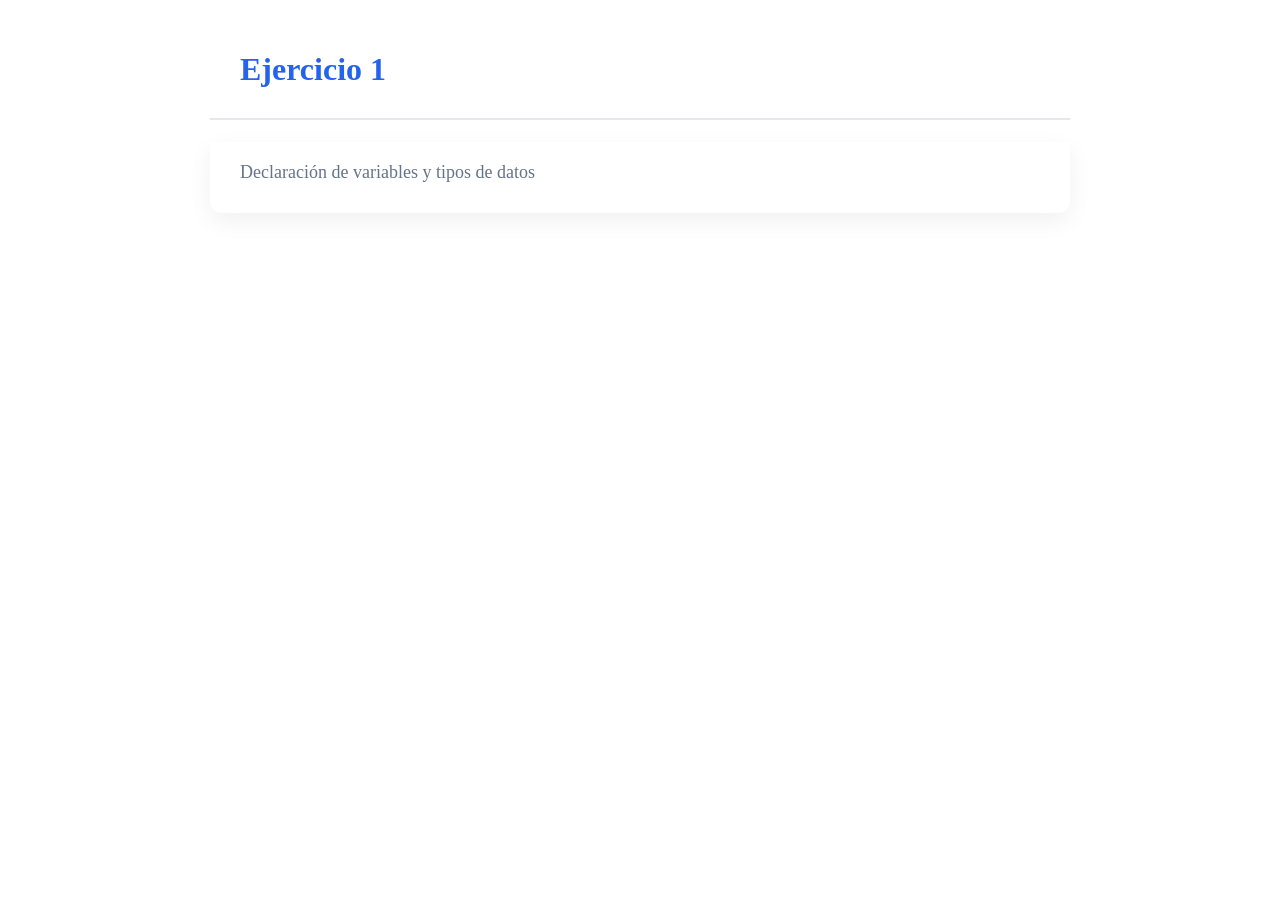
<file: Ejercicio 1/index.html>
<!DOCTYPE html>
<html lang="en">
<head>
    <meta charset="UTF-8">
    <meta name="viewport" content="width=device-width, initial-scale=1.0">
    <title>Ejercicio1-Alba</title>
    <link rel="stylesheet" href="style.css">
</head>
<body>
    <h1>Ejercicio 1</h1>
    <h3>Declaración de variables y tipos de datos</h3>

    <script src="script.js"></script>
</body>
</html>
</file>
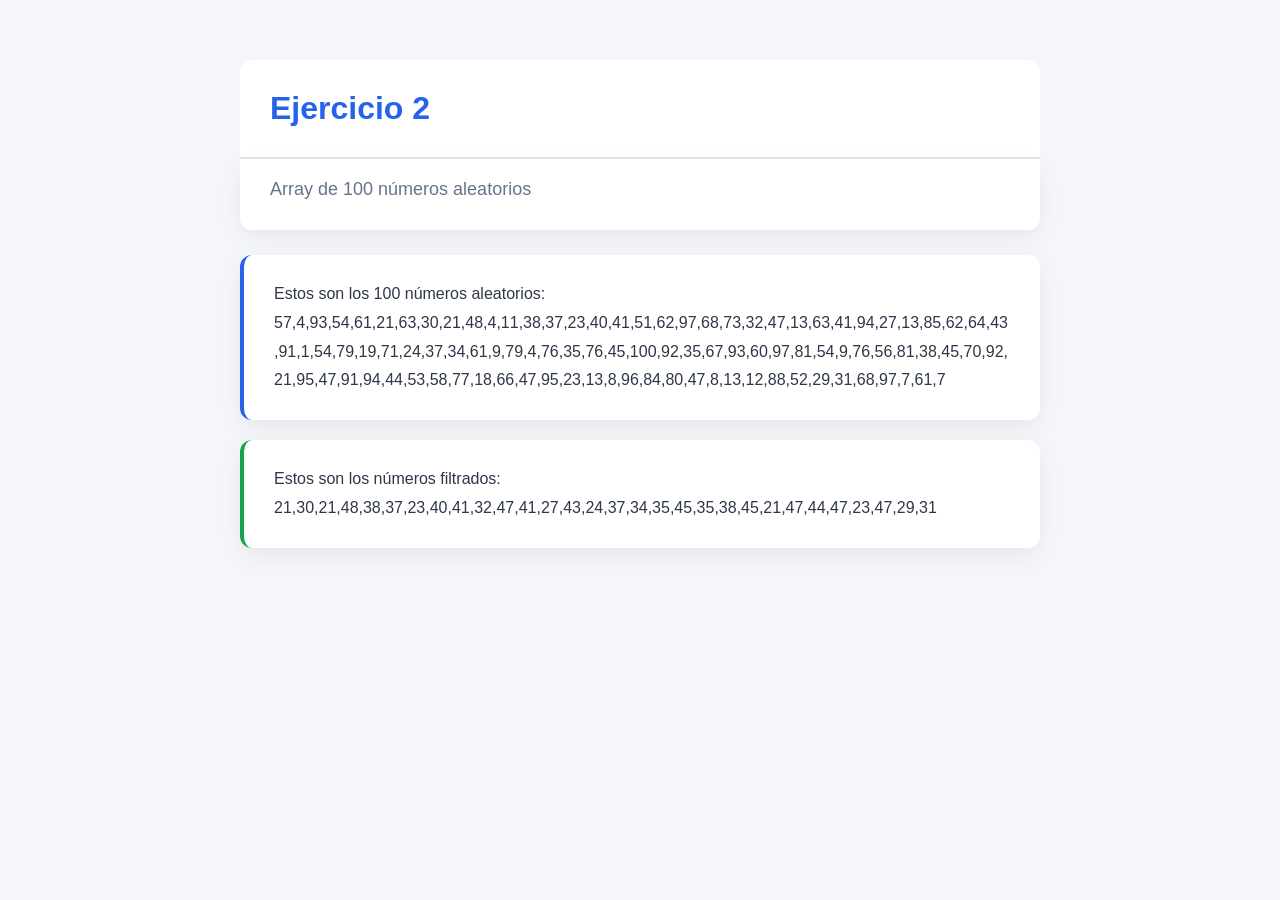
<file: Ejercicio 2/index.html>
<!DOCTYPE html>
<html lang="en">
<head>
    <meta charset="UTF-8">
    <meta name="viewport" content="width=device-width, initial-scale=1.0">
    <title>Ejercicio2-Alba</title>
    <link rel="stylesheet" href="style.css">
</head>
<body>
    <h1>Ejercicio 2</h1>
    <h3>Array de 100 números aleatorios </h3>

    <div id="solucion"></div>
    <div id="solucion-filtrado"></div>

    <script src="script.js"></script>
</body>
</html>
</file>
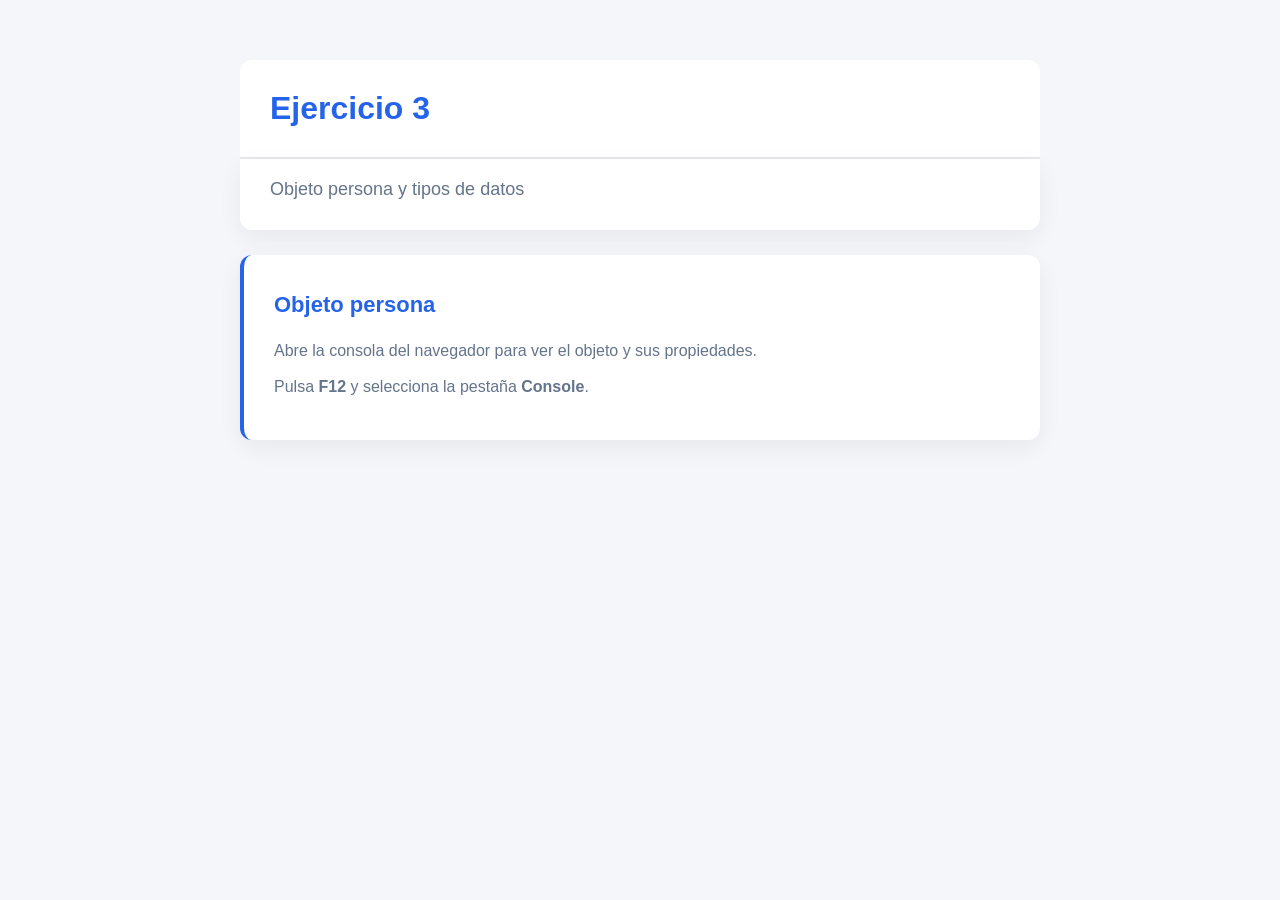
<file: Ejercicio 3/index.html>
<!DOCTYPE html>
<html lang="en">
<head>
    <meta charset="UTF-8">
    <meta name="viewport" content="width=device-width, initial-scale=1.0">
    <title>Ejercicio3 - Alba</title>
    <link rel="stylesheet" href="style.css">
</head>
<body>
    <h1>Ejercicio 3</h1>
    <h3>Objeto persona y tipos de datos</h3>

    <div id="solucion">
        <h2>Objeto persona</h2>
        <p>Abre la consola del navegador para ver el objeto y sus propiedades.</p>
        <p>Pulsa <strong>F12</strong> y selecciona la pestaña <strong>Console</strong>.</p>
    </div>

    <script src="script.js"></script>
    
</body>
</html>
</file>
<file: Ejercicio 1/style.css>
/* Contenido principal */
body > h1,
body > h3 {
    max-width: 800px;
    margin-left: auto;
    margin-right: auto;
}

/* Título principal */
h1 {
    background-color: #ffffff;
    color: #2563eb;
    padding: 30px;
    border-radius: 12px 12px 0 0;
    font-size: 32px;
    border-bottom: 2px solid #e5e7eb;
}

/* Subtítulo */
h3 {
    background-color: #ffffff;
    padding: 20px 30px 30px;
    border-radius: 0 0 12px 12px;
    font-size: 18px;
    font-weight: 400;
    color: #64748b;
    box-shadow: 0 8px 24px rgba(0, 0, 0, 0.06);
}
</file>
<file: Ejercicio 2/style.css>
/* Estilos generales */
* {
    margin: 0;
    padding: 0;
    box-sizing: border-box;
}

body {
    font-family: Arial, sans-serif;
    background-color: #f4f6f9;
    color: #2d3748;
    min-height: 100vh;
    padding: 60px 20px;
}

/* Contenido principal */
body > h1,
body > h3,
body > div {
    max-width: 800px;
    margin-left: auto;
    margin-right: auto;
}

/* Título principal */
h1 {
    background-color: #ffffff;
    color: #2563eb;
    padding: 30px;
    border-radius: 12px 12px 0 0;
    font-size: 32px;
    border-bottom: 2px solid #e5e7eb;
}

/* Subtítulo */
h3 {
    background-color: #ffffff;
    padding: 20px 30px 30px;
    border-radius: 0 0 12px 12px;
    font-size: 18px;
    font-weight: 400;
    color: #64748b;
    box-shadow: 0 8px 24px rgba(0, 0, 0, 0.06);
    margin-bottom: 25px;
}

/* Resultados */
#solucion,
#solucion-filtrado {
    background-color: #ffffff;
    padding: 25px 30px;
    margin-top: 20px;
    border-radius: 12px;
    box-shadow: 0 8px 24px rgba(0, 0, 0, 0.06);
    line-height: 1.8;
    overflow-wrap: anywhere;
}

/* Separación entre los resultados */
#solucion {
    border-left: 4px solid #2563eb;
}

#solucion-filtrado {
    border-left: 4px solid #16a34a;
}

/* Adaptación a móviles */
@media (max-width: 600px) {
    body {
        padding: 30px 15px;
    }

    h1 {
        font-size: 26px;
        padding: 22px;
    }

    h3 {
        font-size: 16px;
        padding: 18px 22px 25px;
    }

    #solucion,
    #solucion-filtrado {
        padding: 20px;
        font-size: 14px;
    }
}
</file>
<file: Ejercicio 3/style.css>
/* Estilos generales */
* {
    margin: 0;
    padding: 0;
    box-sizing: border-box;
}

body {
    font-family: Arial, sans-serif;
    background-color: #f4f6f9;
    color: #2d3748;
    min-height: 100vh;
    padding: 60px 20px;
}

/* Contenido principal */
body > h1,
body > h3,
body > #solucion {
    max-width: 800px;
    margin-left: auto;
    margin-right: auto;
}

/* Título principal */
h1 {
    background-color: #ffffff;
    color: #2563eb;
    padding: 30px;
    border-bottom: 2px solid #e5e7eb;
    border-radius: 12px 12px 0 0;
    font-size: 32px;
}

/* Subtítulo */
h3 {
    background-color: #ffffff;
    padding: 20px 30px 30px;
    border-radius: 0 0 12px 12px;
    font-size: 18px;
    font-weight: 400;
    color: #64748b;
    box-shadow: 0 8px 24px rgba(0, 0, 0, 0.06);
    margin-bottom: 25px;
}

/* Tarjeta de contenido */
#solucion {
    background-color: #ffffff;
    padding: 30px;
    border-radius: 12px;
    border-left: 4px solid #2563eb;
    box-shadow: 0 8px 24px rgba(0, 0, 0, 0.06);
    line-height: 1.8;
}

/* Título de la tarjeta */
#solucion h2 {
    color: #2563eb;
    font-size: 22px;
    margin-bottom: 12px;
}

/* Párrafos */
#solucion p {
    color: #64748b;
    margin-bottom: 8px;
}

/* Adaptación a móviles */
@media (max-width: 600px) {
    body {
        padding: 30px 15px;
    }

    h1 {
        font-size: 26px;
        padding: 22px;
    }

    h3 {
        font-size: 16px;
        padding: 18px 22px 25px;
    }

    #solucion {
        padding: 20px;
    }
}
</file>
